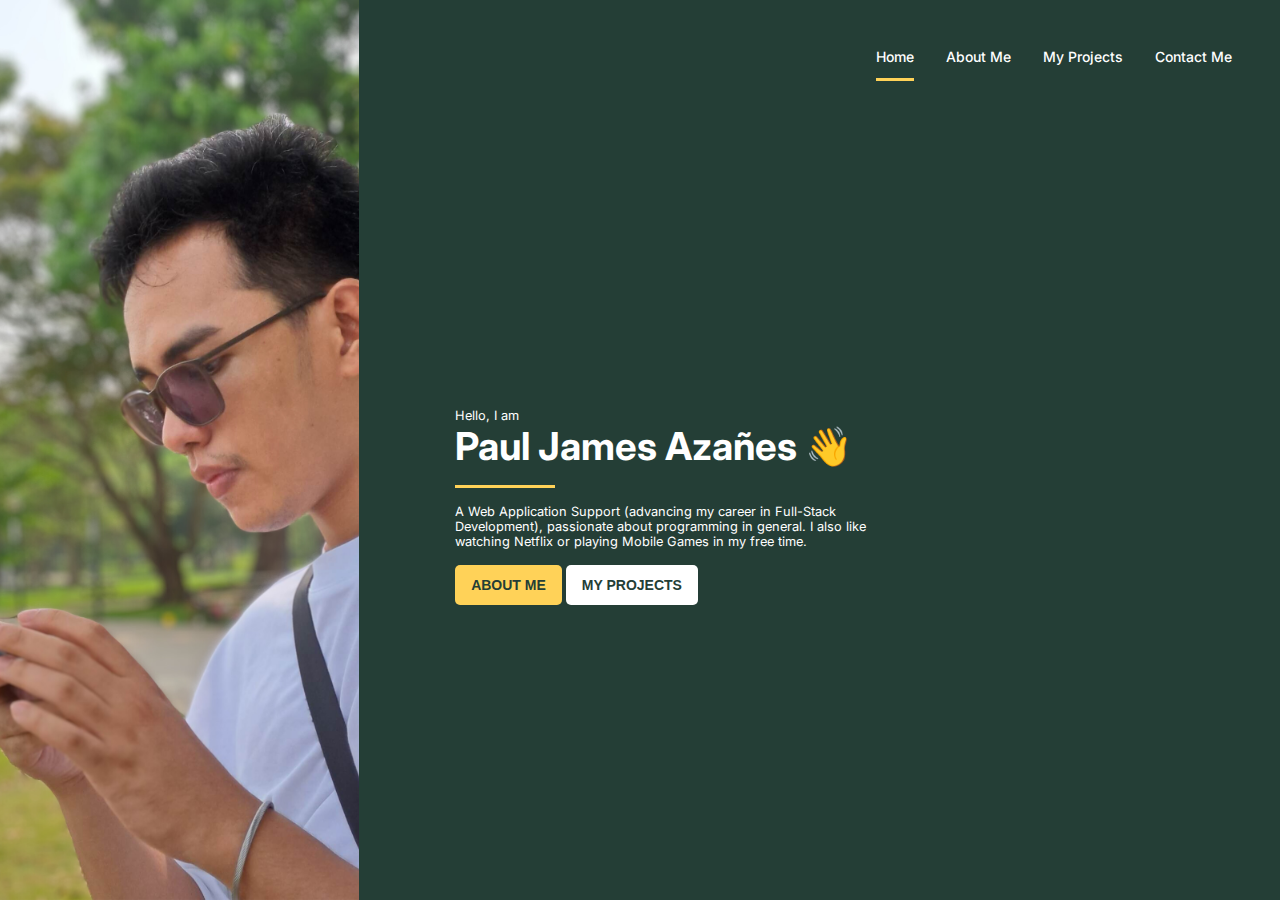
<file: index.html>
<!DOCTYPE html>
<html lang="en">

<head>
    <meta charset="UTF-8">
    <meta name="viewport" content="width=device-width, initial-scale=1.0">
    <link rel="stylesheet" href="style.css">
    <title>Paul James Azañes</title>
</head>

<body>

    <section class="hero-section">
        <div class="left">

        </div>
        <div class="right">
            <div class="bg"></div>
            <div class="header">
                <a href="#" class="active-page">Home</a>
                <a href="https://azaespa.github.io/portfolio/about-me.html">About Me</a>
                <a href="https://azaespa.github.io/portfolio/my-projects.html">My Projects</a>
                <a href="https://azaespa.github.io/portfolio/contact-me.html">Contact Me</a>
            </div>
            <div class="introduction-container">
                <div class="introduction">
                    <p>Hello, I am</p>
                    <h1>Paul James Azañes 👋</h1>
                    <div class="divider"></div>
                    <p>A Web Application Support (advancing my career in Full-Stack Development), passionate about
                        programming in general.
                        I also like watching Netflix or playing Mobile Games in my free time.</p>
                </div>
                <div class="call-to-actions">
                    <button type="button" class="cta-about">ABOUT ME</button>
                    <button type="button" class="cta-projects">MY PROJECTS</button>
                </div>
            </div>
        </div>
    </section>

</body>

</html>
</file>
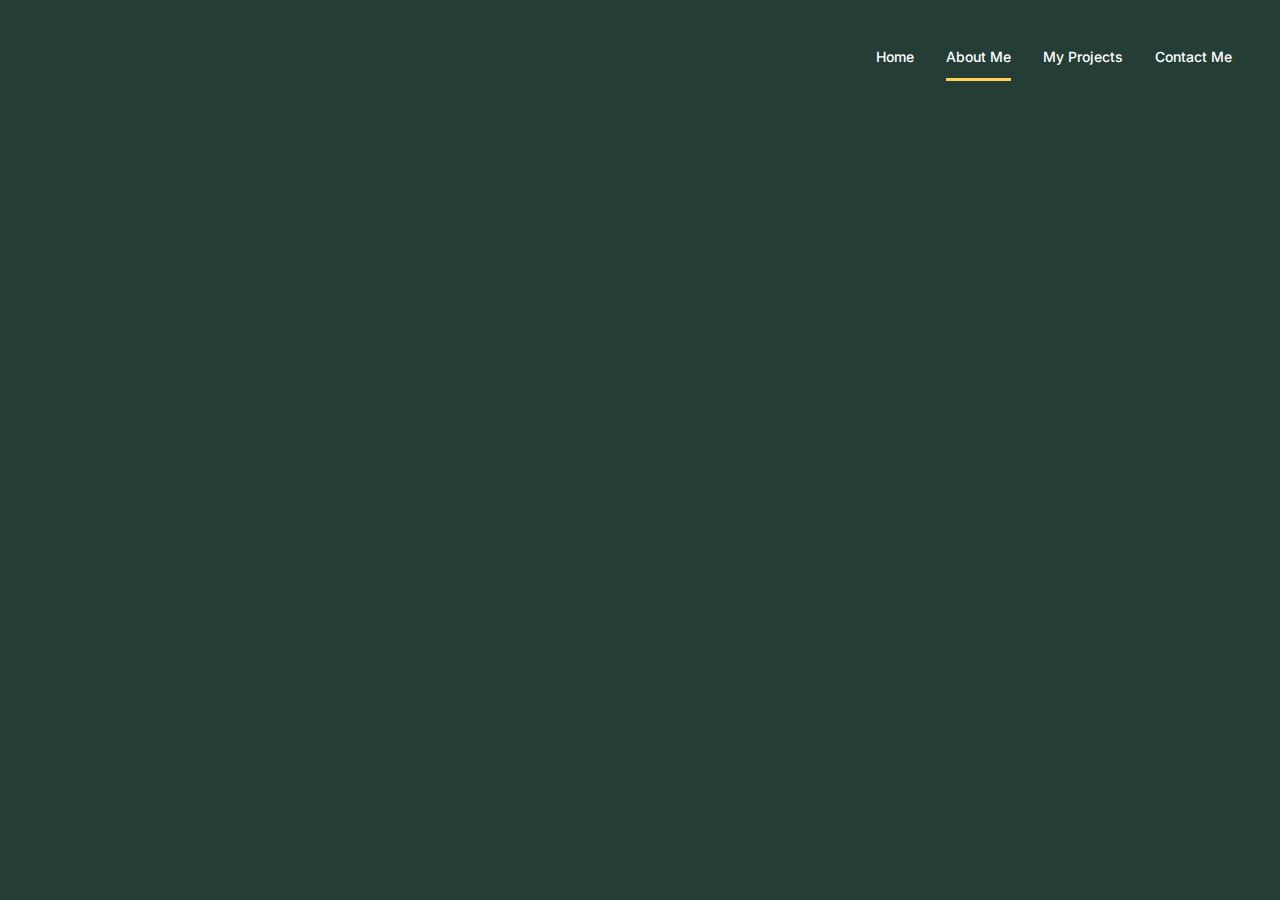
<file: about-me.html>
<!DOCTYPE html>
<html lang="en">

<head>
    <meta charset="UTF-8">
    <meta name="viewport" content="width=device-width, initial-scale=1.0">
    <link rel="stylesheet" href="about-me.css">
    <title>About Me - Paul James Azañes</title>
</head>

<body>
    <div class="header">
        <a href="https://azaespa.github.io/portfolio/index.html">Home</a>
        <a href="#" class="active-page">About Me</a>
        <a href="https://azaespa.github.io/portfolio/my-projects.html">My Projects</a>
        <a href="https://azaespa.github.io/portfolio/contact-me.html">Contact Me</a>
    </div>
</body>

</html>
</file>
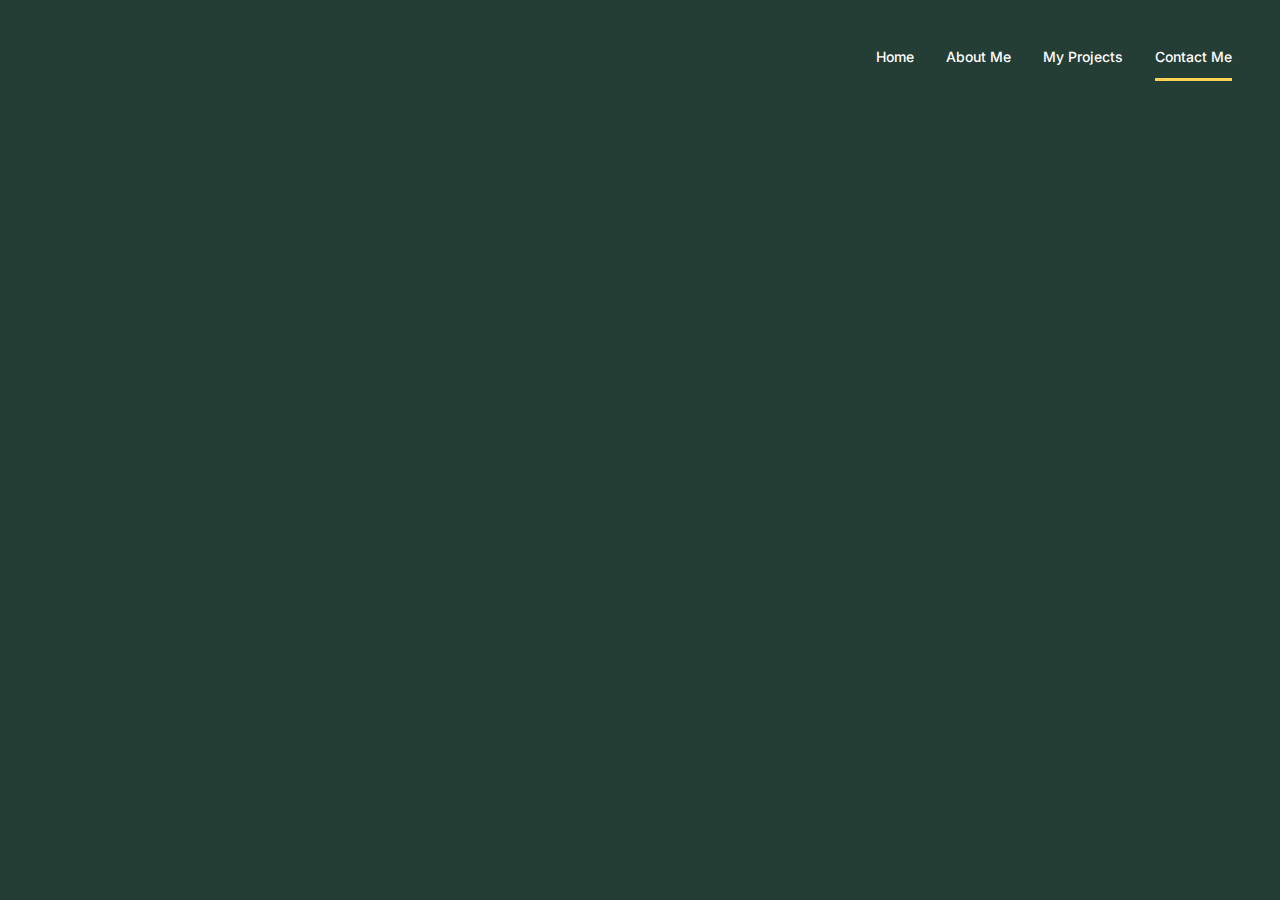
<file: contact-me.html>
<!DOCTYPE html>
<html lang="en">

<head>
    <meta charset="UTF-8">
    <meta name="viewport" content="width=device-width, initial-scale=1.0">
    <link rel="stylesheet" href="contact-me.css">
    <title>Contact Me - Paul James Azañes</title>
</head>

<body>
    <div class="header">
        <a href="https://azaespa.github.io/portfolio/index.html">Home</a>
        <a href="https://azaespa.github.io/portfolio/about-me.html">About Me</a>
        <a href="https://azaespa.github.io/portfolio/my-projects.html">My Projects</a>
        <a href="#" class="active-page">Contact Me</a>
    </div>
</body>

</html>
</file>
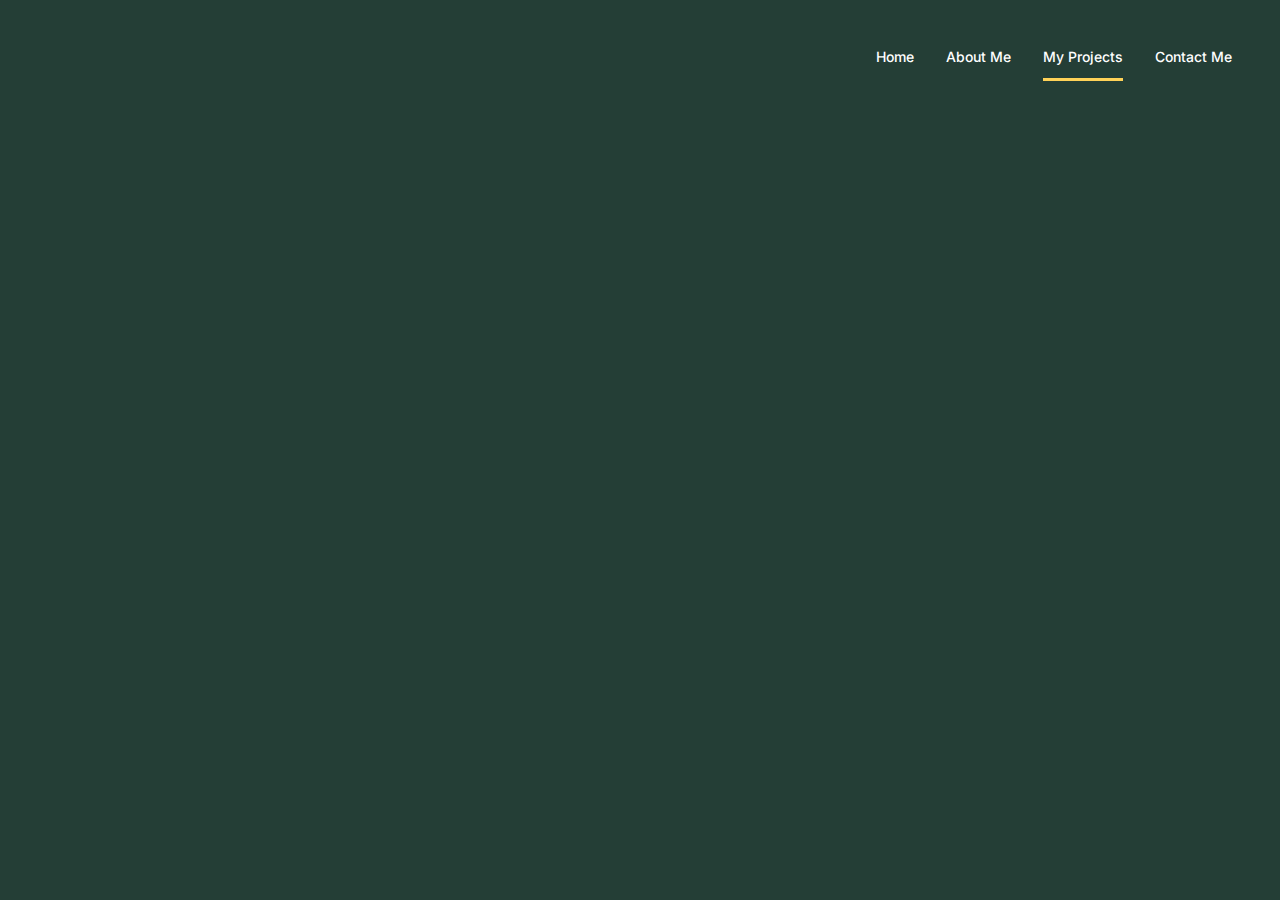
<file: my-projects.html>
<!DOCTYPE html>
<html lang="en">

<head>
    <meta charset="UTF-8">
    <meta name="viewport" content="width=device-width, initial-scale=1.0">
    <link rel="stylesheet" href="my-projects.css">
    <title>My Projects - Paul James Azañes</title>
</head>

<body>
    <div class="header">
        <a href="https://azaespa.github.io/portfolio/index.html">Home</a>
        <a href="https://azaespa.github.io/portfolio/about-me.html">About Me</a>
        <a href="#" class="active-page">My Projects</a>
        <a href="https://azaespa.github.io/portfolio/contact-me.html">Contact Me</a>
    </div>
</body>

</html>
</file>
<file: style.css>
/* You can add global styles to this file, and also import other style files */
@import url('https://fonts.googleapis.com/css2?family=Inter:wght@100..900&display=swap');

:root {
    font-family: "Inter", sans-serif;
}

* {
    padding: 0;
    margin: 0;
    border: 0;
    color: white;
}

body {
    background-color: #243E36;
}

.hero-section {
    height: 100vh;
    width: 100vw;
    display: flex;
}

.hero-section .left {
    height: 100%;
    width: 39vw;
    background-image: url(assets/img/james.png);
    background-position: center;
    background-size: cover;
}

.hero-section .right {
    height: 100%;
    width: 100%;
    position: relative;
    display: flex;
    flex-direction: column;
    background: rgb(36, 62, 54);
}

.hero-section .right .header {
    height: 7rem;
    padding: 0 3rem;
    display: flex;
    justify-content: flex-end;
    align-items: center;
    gap: 2rem;
}

.right .header>a {
    font-weight: 500;
    text-decoration: none;
    font-size: 14px;
    padding: 1rem 0;
}

.right .header .active-page {
    box-shadow: 0 3px #FFD258;
    padding: calc(1rem - 3px) 0;
}

.right .introduction-container {
    height: calc(100% - 7rem);
    padding: 0 6rem;
    display: flex;
    justify-content: center;
    flex-direction: column;
}

.introduction-container .introduction h1 {
    font-size: clamp(24px, 3vw, 3rem);
}

.introduction-container .introduction p {
    max-width: 55ch;
    font-size: clamp(12px, 1vw, 14px);
}

.introduction-container .introduction .divider {
    height: 3px;
    width: 100px;
    margin: 1rem 0;
    background-color: #FFD258;
}

.introduction-container .call-to-actions {
    margin-top: 1rem;
}

.call-to-actions>button {
    padding: 0.75rem 1rem;
    border-radius: 5px;
    font-size: 14px;
    font-weight: 600;
    color: #243E36;
}

button.cta-about {
    background-color: #FFD258;
}

button.cta-projects {
    background-color: #FFFFFF;
}

@media (width < 768px) {
    .hero-section .left {
        display: none;
    }

    .hero-section .right .bg {
        height: 100%;
        width: 100%;
        opacity: 10%;
        position: absolute;
        top: 0;
        left: 0;
        background: url(assets/img/james.png);
        background-position: center;
        background-size: cover;
    }

    .right .introduction-container {
        padding: 0 3rem;
    }

    .introduction-container .introduction .divider {
        width: 70px;
    }

    .call-to-actions>button {
        font-size: 12px;
    }
}
</file>
<file: about-me.css>
@import url('https://fonts.googleapis.com/css2?family=Inter:wght@100..900&display=swap');

:root {
    font-family: "Inter", sans-serif;
}

* {
    padding: 0;
    margin: 0;
    border: 0;
    color: white;
}

body {
    background-color: #243E36;
}

.header {
    height: 7rem;
    padding: 0 3rem;
    display: flex;
    justify-content: flex-end;
    align-items: center;
    gap: 2rem;
}

.header>a {
    font-weight: 500;
    text-decoration: none;
    font-size: 14px;
    padding: 1rem 0;
}

.header .active-page {
    box-shadow: 0 3px #FFD258;
    padding: calc(1rem - 3px) 0;
}
</file>
<file: contact-me.css>
@import url('https://fonts.googleapis.com/css2?family=Inter:wght@100..900&display=swap');

:root {
    font-family: "Inter", sans-serif;
}

* {
    padding: 0;
    margin: 0;
    border: 0;
    color: white;
}

body {
    background-color: #243E36;
}

.header {
    height: 7rem;
    padding: 0 3rem;
    display: flex;
    justify-content: flex-end;
    align-items: center;
    gap: 2rem;
}

.header>a {
    font-weight: 500;
    text-decoration: none;
    font-size: 14px;
    padding: 1rem 0;
}

.header .active-page {
    box-shadow: 0 3px #FFD258;
    padding: calc(1rem - 3px) 0;
}
</file>
<file: my-projects.css>
@import url('https://fonts.googleapis.com/css2?family=Inter:wght@100..900&display=swap');

:root {
    font-family: "Inter", sans-serif;
}

* {
    padding: 0;
    margin: 0;
    border: 0;
    color: white;
}

body {
    background-color: #243E36;
}

.header {
    height: 7rem;
    padding: 0 3rem;
    display: flex;
    justify-content: flex-end;
    align-items: center;
    gap: 2rem;
}

.header>a {
    font-weight: 500;
    text-decoration: none;
    font-size: 14px;
    padding: 1rem 0;
}

.header .active-page {
    box-shadow: 0 3px #FFD258;
    padding: calc(1rem - 3px) 0;
}
</file>
